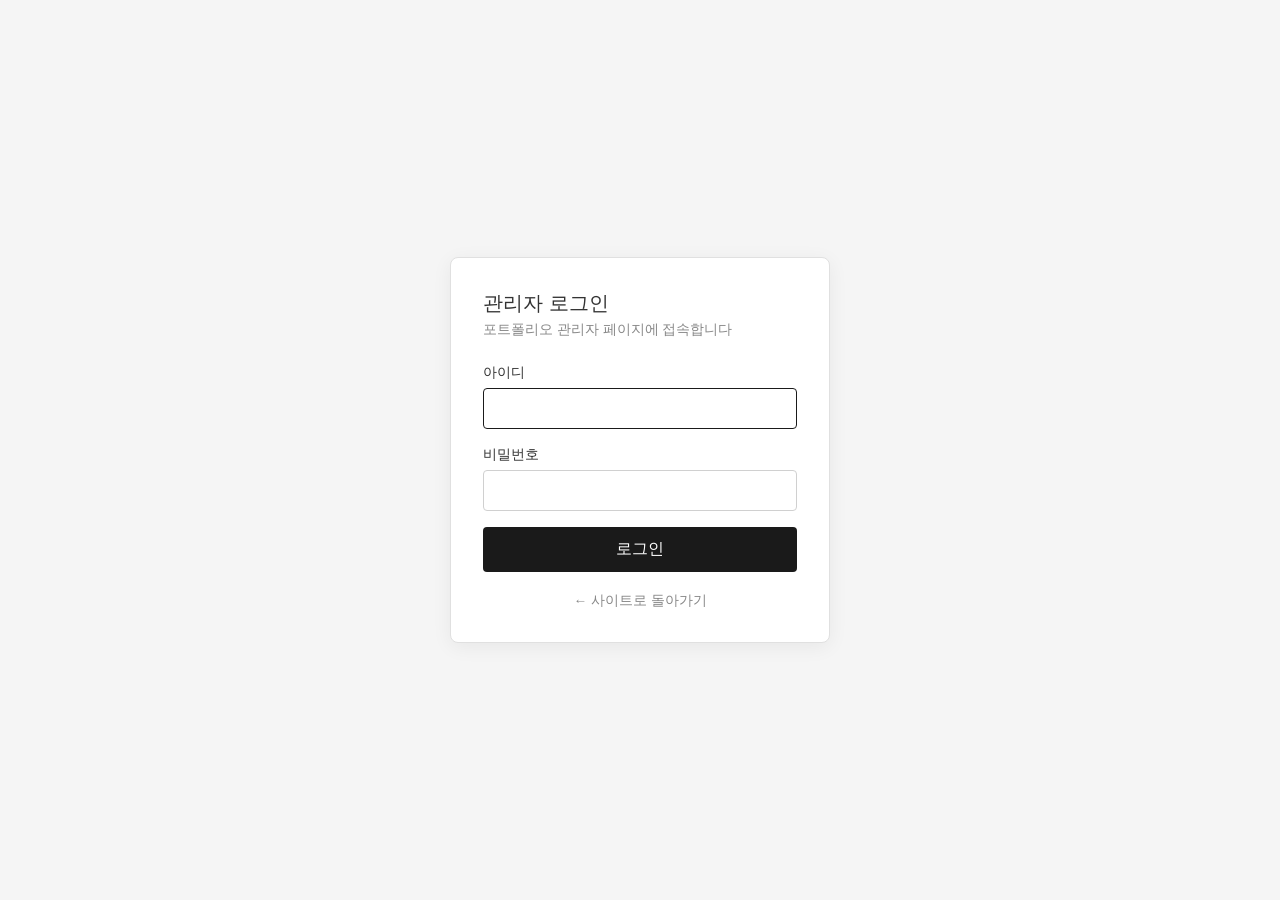
<file: src/main/resources/static/login.html>
<!DOCTYPE html>
<html lang="ko">
<head>
    <meta charset="UTF-8">
    <meta name="viewport" content="width=device-width, initial-scale=1.0">
    <title>관리자 로그인 - Portfolio Admin</title>
    <meta name="robots" content="noindex">
    <link rel="icon" href="data:image/svg+xml,%3Csvg%20xmlns=%22http://www.w3.org/2000/svg%22%20viewBox=%220%200%2032%2032%22%3E%3Crect%20width=%2232%22%20height=%2232%22%20rx=%227%22%20fill=%22%23111111%22/%3E%3Ccircle%20cx=%2216%22%20cy=%2216%22%20r=%227%22%20fill=%22%23f5f5f5%22/%3E%3C/svg%3E">
    <style>
        * { box-sizing: border-box; margin: 0; padding: 0; }
        body {
            min-height: 100vh;
            display: flex;
            align-items: center;
            justify-content: center;
            background: #f5f5f5;
            color: #333;
            font-family: -apple-system, BlinkMacSystemFont, 'Segoe UI', Roboto, 'Helvetica Neue', sans-serif;
            padding: 1rem;
        }
        .login-box {
            width: 100%;
            max-width: 380px;
            background: #fff;
            border: 1px solid #e0e0e0;
            border-radius: 8px;
            padding: 2rem;
            box-shadow: 0 4px 20px rgba(0,0,0,0.06);
        }
        h1 { font-size: 1.25rem; font-weight: 500; margin-bottom: 0.25rem; }
        .sub { color: #888; font-size: 0.85rem; margin-bottom: 1.5rem; }
        label { display: block; font-size: 0.9rem; font-weight: 500; margin-bottom: 0.4rem; }
        input {
            width: 100%;
            padding: 0.65rem 0.75rem;
            border: 1px solid #d0d0d0;
            border-radius: 4px;
            font-size: 1rem;
            margin-bottom: 1rem;
        }
        input:focus { outline: none; border-color: #1a1a1a; }
        button {
            width: 100%;
            padding: 0.75rem;
            background: #1a1a1a;
            color: #fff;
            border: none;
            border-radius: 4px;
            font-size: 1rem;
            cursor: pointer;
        }
        button:hover { background: #333; }
        .msg {
            padding: 0.6rem 0.75rem;
            border-radius: 4px;
            font-size: 0.85rem;
            margin-bottom: 1rem;
            display: none;
        }
        .msg.error { background: #fdecea; color: #b3261e; display: block; }
        .msg.info { background: #e8f4fd; color: #1a5b8f; display: block; }
        .back { display: block; text-align: center; margin-top: 1.25rem; font-size: 0.85rem; color: #888; text-decoration: none; }
        .back:hover { color: #333; }
    </style>
</head>
<body>
    <form class="login-box" method="post" action="/login" autocomplete="on">
        <h1>관리자 로그인</h1>
        <p class="sub">포트폴리오 관리자 페이지에 접속합니다</p>

        <div id="msg" class="msg" role="alert"></div>

        <label for="username">아이디</label>
        <input type="text" id="username" name="username" required autofocus autocomplete="username">

        <label for="password">비밀번호</label>
        <input type="password" id="password" name="password" required autocomplete="current-password">

        <input type="hidden" id="csrf" name="_csrf">
        <button type="submit">로그인</button>
        <a class="back" href="/">← 사이트로 돌아가기</a>
    </form>

    <script>
        (function () {
            var params = new URLSearchParams(location.search);
            var msg = document.getElementById('msg');
            if (params.has('error')) {
                msg.textContent = '아이디 또는 비밀번호가 올바르지 않습니다.';
                msg.className = 'msg error';
            } else if (params.has('logout')) {
                msg.textContent = '로그아웃되었습니다.';
                msg.className = 'msg info';
            } else if (params.has('expired')) {
                msg.textContent = '로그인이 만료되었습니다. 다시 로그인해주세요.';
                msg.className = 'msg info';
            } else if (params.has('relogin')) {
                msg.textContent = '아이디가 변경되었습니다. 새 아이디로 로그인해주세요.';
                msg.className = 'msg info';
            } else if (params.has('locked')) {
                msg.textContent = '로그인 시도가 너무 많습니다. 잠시 후 다시 시도해주세요.';
                msg.className = 'msg error';
            }

            // 서버가 쿠키로 내려준 CSRF 토큰을 폼에 담습니다.
            var token = document.cookie.match(/(?:^|;\s*)XSRF-TOKEN=([^;]+)/);
            if (token) {
                document.getElementById('csrf').value = decodeURIComponent(token[1]);
            }
        })();
    </script>
</body>
</html>
</file>
